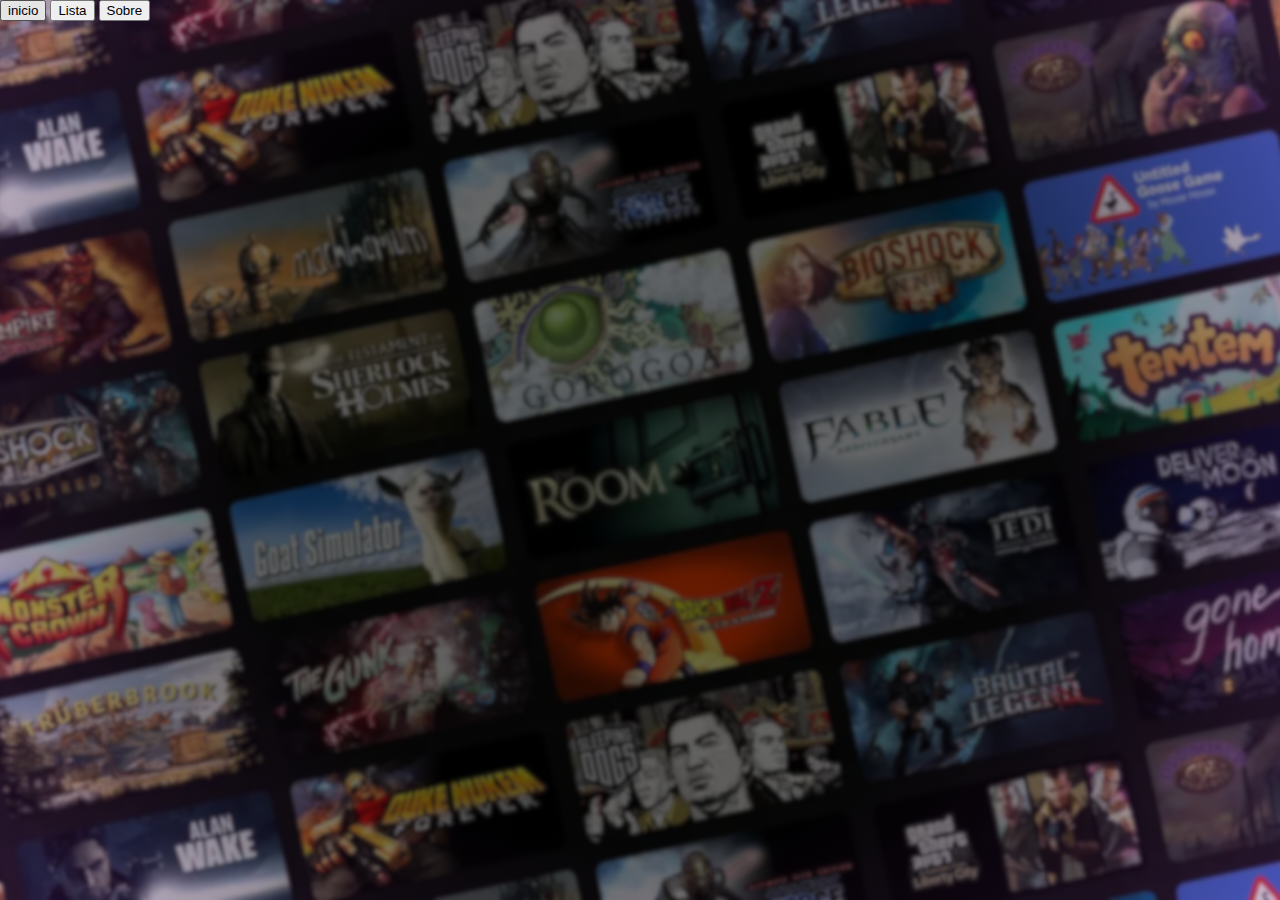
<file: index.html>
<!DOCTYPE html>
<html lang="pt_BR">
<head>
    <meta charset="UTF-8">
    <meta name="viewport" content="width=device-width, initial-scale=1.0">
    <title>Cadastro de Games - faculdade</title>
    <link rel="stylesheet" href="css/style.css">
</head>
<body>
    <div class="blocobt">
        <button class= "btinicio" onclick="location.href='index.html'">inicio</button>
        <button class= "btlista" onclick="location.href='FormAction.html'">Lista</button>
        <button class= "btsobre" onclick="location.href='about.html'">Sobre</button>
    </div>
</body>
</html>
</file>
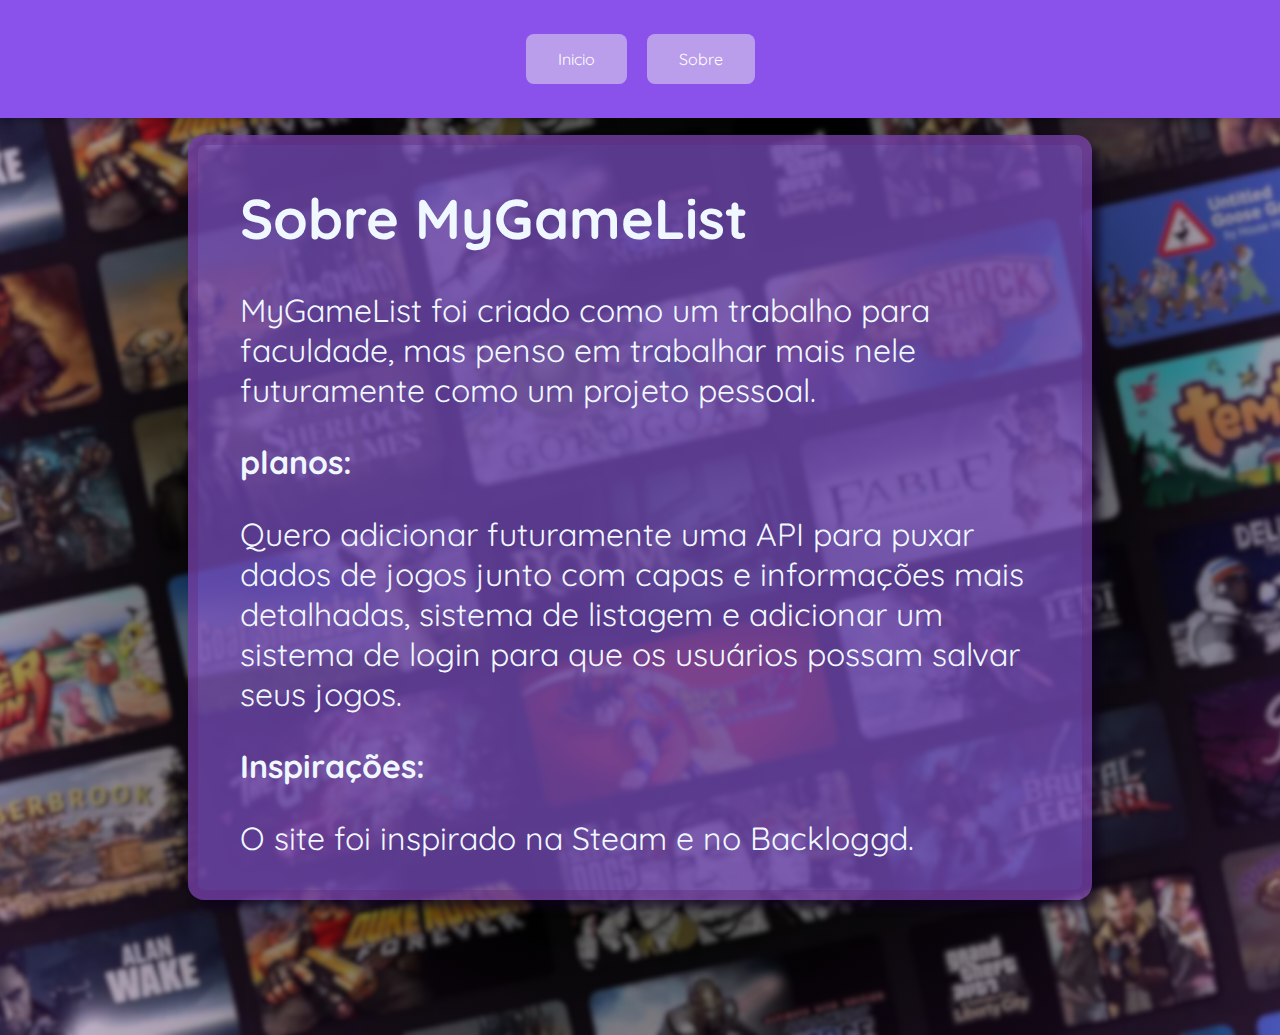
<file: about.html>
<!DOCTYPE html>
<!--Linguagem da pagina-->
<html lang="pt_BR">
  <head>
    <meta charset="UTF-8" />
    <meta name="viewport" content="width=device-width, initial-scale=1.0" />
    <title>Sobre MyGameList - Facul</title>
    <!--Importar o CSS-->
    <link rel="stylesheet" href="css/style.css" />
    <!--Importar a fonte-->
    <link rel="preconnect" href="https://fonts.googleapis.com" />
    <link rel="preconnect" href="https://fonts.gstatic.com" crossorigin />
    <link
      href="https://fonts.googleapis.com/css2?family=Quicksand:wght@300..700&display=swap"
      rel="stylesheet"
    />
  </head>
  <body class="quicksand">
    <!--Clase para o fundo do site-->
    <div class="fundo"></div>
    <!--Div com classe para os botões-->
    <div class="botoes">
      <!--Leva para o Inicio-->
      <a href="index.html">
        <button>Inicio</button>
      </a>
      <!--Leva para o sobre do site-->
      <a href="about.html">
        <button>Sobre</button>
      </a>
    </div>
    <div class="containersobre">
        <div class="sobre">
            <H1>Sobre MyGameList</H1>
            <p>MyGameList foi criado como um trabalho para faculdade,
                mas penso em trabalhar mais nele futuramente como um projeto pessoal.
            </p>
            <h3 class="planos">planos:</h3>
            <p> Quero adicionar futuramente uma API para puxar dados de jogos junto com capas
                e informações mais detalhadas, sistema de listagem e adicionar um sistema de login para
                que os usuários possam salvar seus jogos.
            </p>
            <h3 class="inspiracao">Inspirações:</h3>
            <p class="inspirado">O site foi inspirado na Steam e no Backloggd.</p>
        </div>
    </div>
  </body>
</html>
</file>
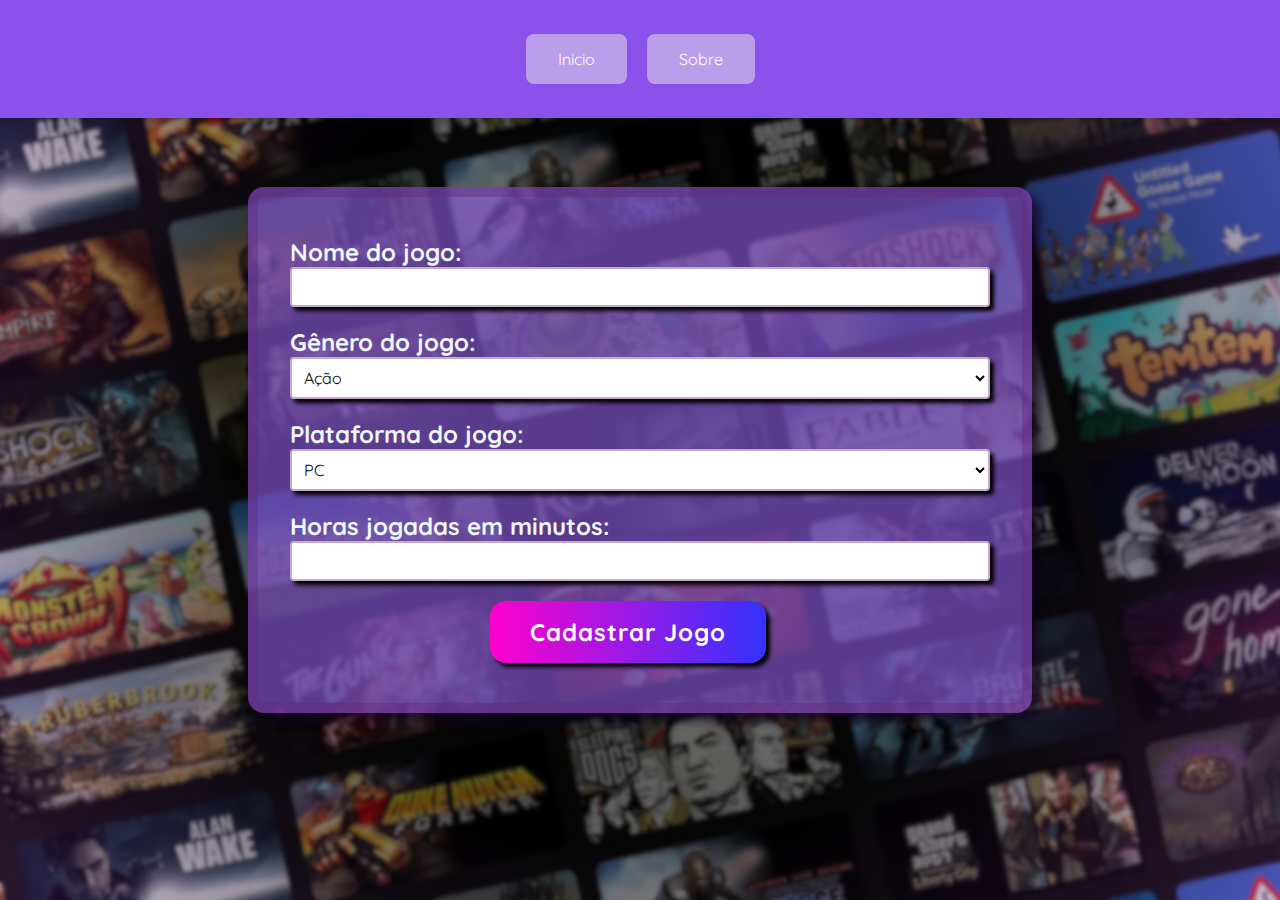
<file: form.html>
<!DOCTYPE html>
<html lang="pt_BR">
  <head>
    <meta charset="UTF-8" />
    <meta name="viewport" content="width=device-width, initial-scale=1.0" />
    <title>Cadastro de jogo</title>
    <!--Importar o CSS-->
    <link rel="stylesheet" href="css/style.css" />
    <!--Importar a fonte-->
    <link rel="preconnect" href="https://fonts.googleapis.com" />
    <link rel="preconnect" href="https://fonts.gstatic.com" crossorigin />
    <link
      href="https://fonts.googleapis.com/css2?family=Quicksand:wght@300..700&display=swap"
      rel="stylesheet"
    />
  </head>
  <body>
    <div class="fundo"></div>
    <!--Div com classe para os botões-->
    <div class="botoes">
      <!--Leva para o Inicio-->
      <a href="index.html">
        <button>Inicio</button>
      </a>
      <!--Leva para o sobre do site-->
      <a href="about.html">
        <button>Sobre</button>
      </a>
    </div>
    <!-- importando o javascript -->
    <script src="js/script.js"></script>
    <!--Classe para o container do formulario-->
    <div class="container-form">
      <!--Classe para o quadrado do formulario-->
      <div class="formulario">
        <!-- Formulario para cadastrar jogo -->
        <form id="form-jogo" method="get" action="formaction.html">
          <label for="nome-game">Nome do jogo:</label>
          <input type="text" id="nome-game" name="nome-game" required />
          <label for="genero-game">Gênero do jogo:</label>
          <select id="genero-game" name="genero-game" required>
            <option value="acao">Ação</option>
            <option value="aventura">Aventura</option>
            <option value="rpg">RPG</option>
            <option value="mmorpg">MMORPG</option>
            <option value="estrategia">Estratégia</option>
            <option value="simulacao">Simulação</option>
            <option value="esporte">Esporte</option>
            <option value="corrida">Corrida</option>
            <option value="outros">Outros</option>
          </select>
          <label for="plataforma-game">Plataforma do jogo:</label>
          <select id="plataforma-game" name="plataforma-game" required>
            <option value="pc">PC</option>
            <option value="ps4">PlayStation 4</option>
            <option value="xbox-one">Xbox One</option>
            <option value="switch">Nintendo Switch</option>
            <option value="mobile">Mobile</option>
            <option value="outros">Outros</option>
          </select>
          <label for="horas">Horas jogadas em minutos:</label>
          <input type="number" id="horas" name="horas" min="0" />
          <button type="submit">Cadastrar Jogo</button>
        </form>
      </div>
    </div>
  </body>
</html>
</file>
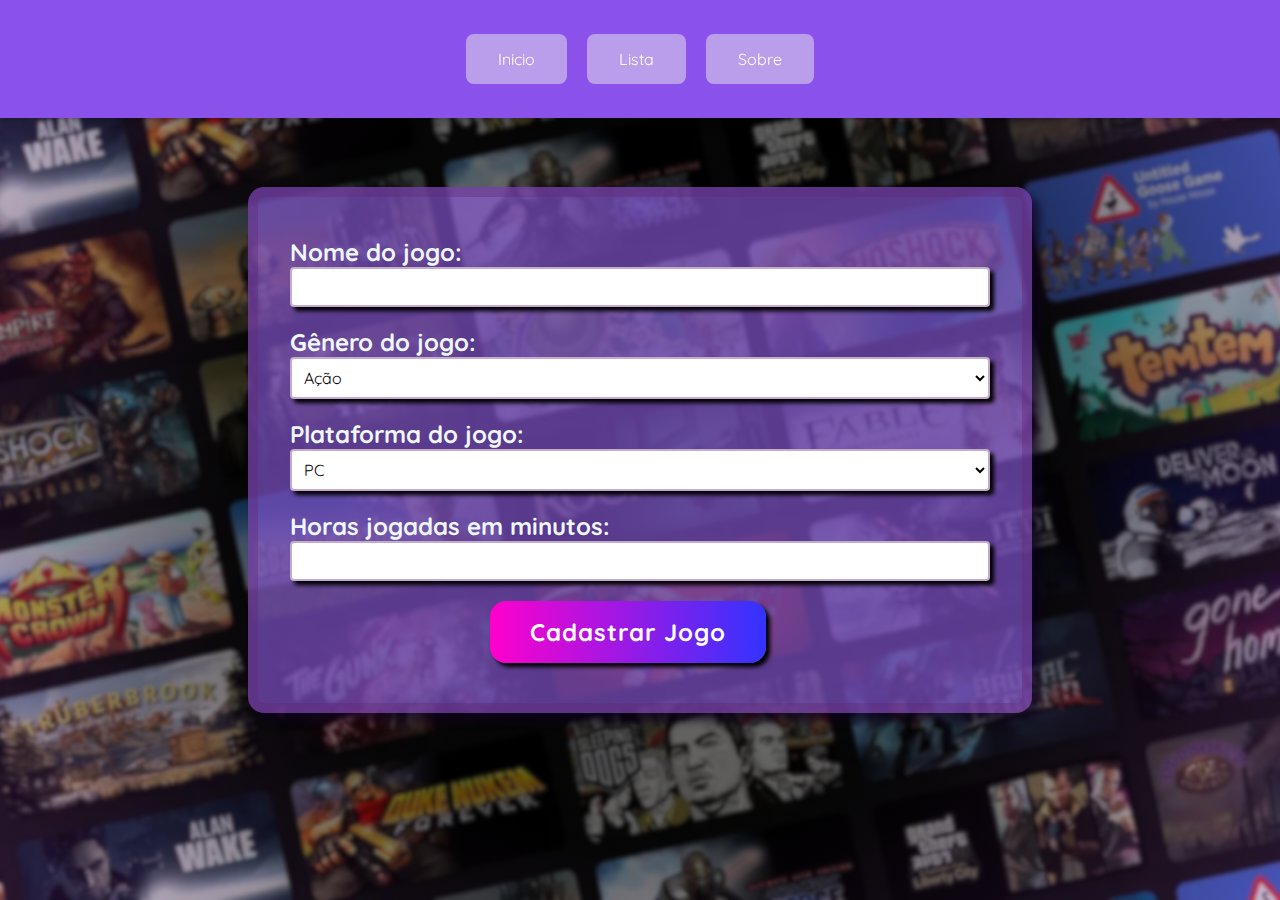
<file: Form.html>
<!DOCTYPE html>
<html lang="pt_BR">
  <head>
    <meta charset="UTF-8" />
    <meta name="viewport" content="width=device-width, initial-scale=1.0" />
    <title>Cadastro de jogo</title>
    <!--Importar o CSS-->
    <link rel="stylesheet" href="css/style.css" />
    <!--Importar a fonte-->
    <link rel="preconnect" href="https://fonts.googleapis.com" />
    <link rel="preconnect" href="https://fonts.gstatic.com" crossorigin />
    <link
      href="https://fonts.googleapis.com/css2?family=Quicksand:wght@300..700&display=swap"
      rel="stylesheet"
    />
  </head>
  <body>
    <div class="fundo"></div>
    <!--Div com classe para os botões-->
    <div class="botoes">
      <!--Leva para o Inicio-->
      <a href="index.html">
        <button>Inicio</button>
      </a>
      <!--Leva para a sua lista-->
      <a href="formaction.html">
        <button>Lista</button>
      </a>
      <!--Leva para o sobre do site-->
      <a href="about.html">
        <button>Sobre</button>
      </a>
    </div>
    <!-- importando o javascript -->
    <script src="js/script.js"></script> 
    <!--Classe para o container do formulario-->
    <div class="container-form">
      <!--Classe para o quadrado do formulario-->
      <div class="formulario">
        <!-- Formulario para cadastrar jogo -->
        <form id="form-jogo" method="get" action="formaction.html">
          <label for="nome-game">Nome do jogo:</label>
          <input type="text" id="nome-game" name="nome-game" required />
          <label for="genero-game">Gênero do jogo:</label>
          <select id="genero-game" name="genero-game" required>
            <option value="acao">Ação</option>
            <option value="aventura">Aventura</option>
            <option value="rpg">RPG</option>
            <option value="mmorpg">MMORPG</option>
            <option value="estrategia">Estratégia</option>
            <option value="simulacao">Simulação</option>
            <option value="esporte">Esporte</option>
            <option value="corrida">Corrida</option>
            <option value="outros">Outros</option>
          </select>
          <label for="plataforma-game">Plataforma do jogo:</label>
          <select id="plataforma-game" name="plataforma-game" required>
            <option value="pc">PC</option>
            <option value="ps4">PlayStation 4</option>
            <option value="xbox-one">Xbox One</option>
            <option value="switch">Nintendo Switch</option>
            <option value="mobile">Mobile</option>
            <option value="outros">Outros</option>
          </select>
          <label for="horas">Horas jogadas em minutos:</label>
          <input type="number" id="horas" name="horas" min="0" />
          <button type="submit">Cadastrar Jogo</button>
        </form>
      </div>
    </div>
  </body>
</html>
</file>
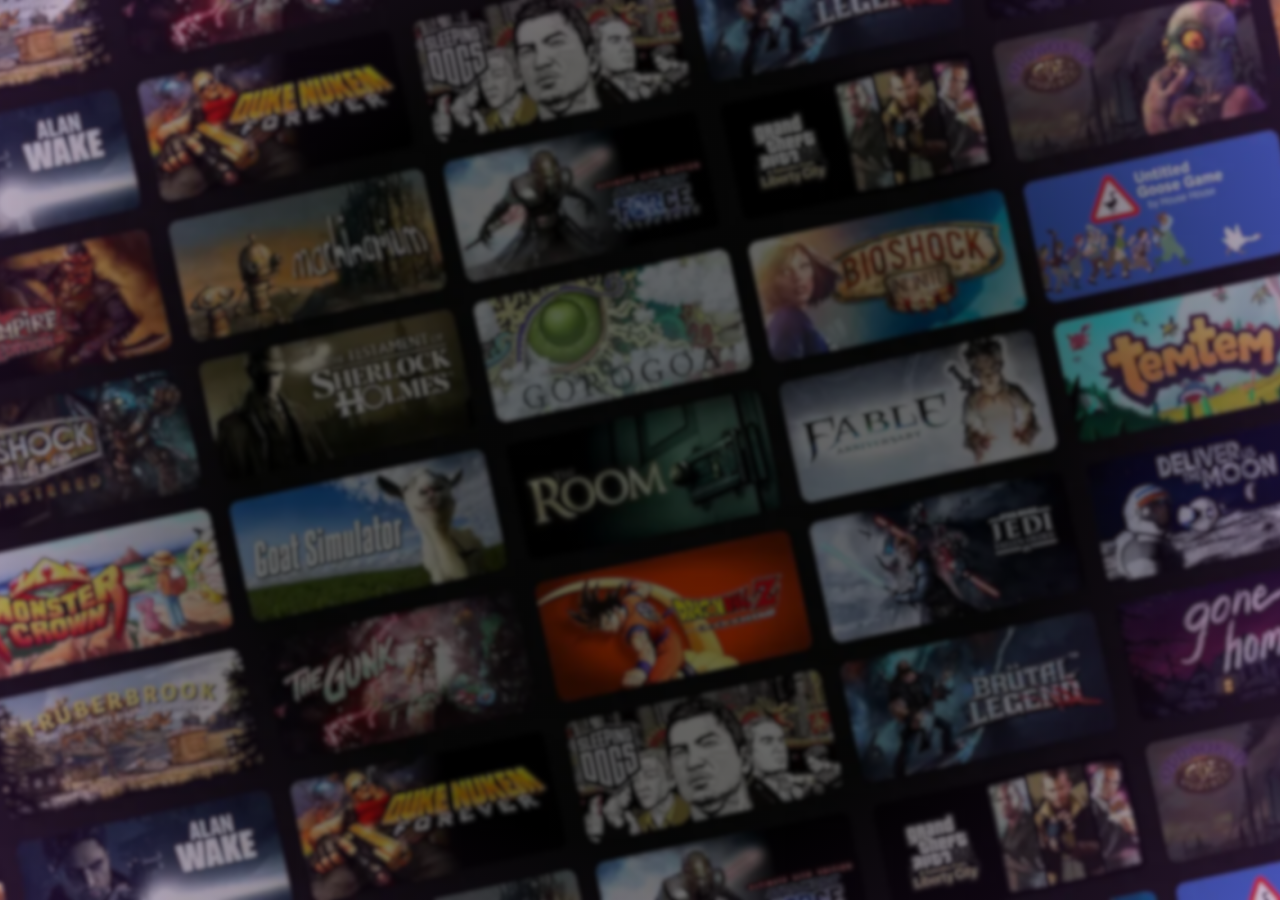
<file: FormAction.html>
<!DOCTYPE html>
<html lang="pt_BR">
<head>
    <meta charset="UTF-8">
    <meta name="viewport" content="width=device-width, initial-scale=1.0">
    <title>Document</title>
        <!--Importar o CSS-->
    <link rel="stylesheet" href="css/style.css" />
    <link rel="preconnect" href="https://fonts.googleapis.com" />
    <link rel="preconnect" href="https://fonts.gstatic.com" crossorigin />
    <link
      href="https://fonts.googleapis.com/css2?family=Quicksand:wght@300..700&display=swap"
      rel="stylesheet"
    />
  </head>
</head>
<body class="quicksand">
    <script src="js/script.js"></script>
</body>
</html>
</file>
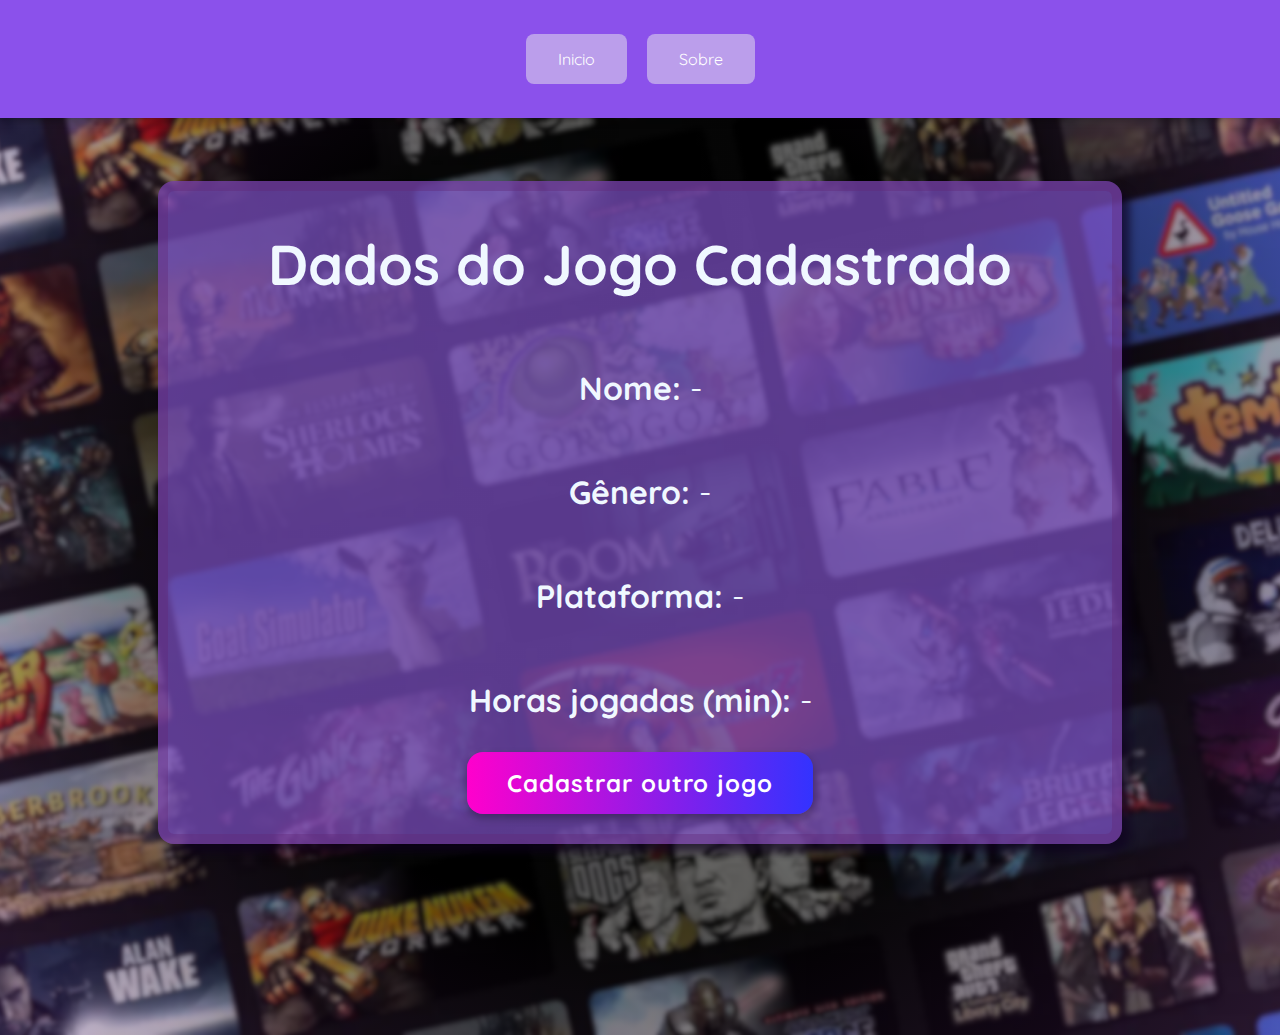
<file: formaction.html>
<!DOCTYPE html>
<html lang="pt_BR">
  <head>
    <meta charset="UTF-8" />
    <meta name="viewport" content="width=device-width, initial-scale=1.0" />
    <title>Cadastro MyGameList - Facul</title>
    <!--Importar o CSS-->
    <link rel="stylesheet" href="css/style.css" />
    <link rel="preconnect" href="https://fonts.googleapis.com" />
    <link rel="preconnect" href="https://fonts.gstatic.com" crossorigin />
    <link
      href="https://fonts.googleapis.com/css2?family=Quicksand:wght@300..700&display=swap"
      rel="stylesheet"
    />
  </head>
  <body class="quicksand">
    <script src="js/script.js"></script>
    <div class="botoes">
      <!--Leva para o Inicio-->
      <a href="index.html">
        <button>Inicio</button>
      </a>
      <!--Leva para o sobre do site-->
      <a href="about.html">
        <button>Sobre</button>
      </a>
    </div>
  </body>
</html>
</file>
<file: css/style.css>
/* Fundo com Imagem e gradiente */
body {
  margin: 0;
  padding: 0;
  min-height: 100vh;
  box-sizing: border-box;
  background-image: radial-gradient(circle, #00000099 50%, #6328774f 100%),
    url(../img/Fundo.png);
  background-size: cover;
  background-position: center;
}

/* Para deixar no meio o .principal */
.container-principal {
  min-height: 100vh;
  display: flex;
  align-items: center;
  justify-content: center;
}

/* Estilização do .principal, lagura e altura fixas,
borda arredondada, fundo translúcido e tudo dentro do .principal centralizado */
.principal {
  width: 500px;
  min-height: 200px;
  padding: 16px;
  border: 10px solid #6328774f;
  border-radius: 36px;
  background-color: #8c51eb4d;
  box-sizing: border-box;
  display: flex;
  flex-direction: column;
  align-items: center;
}

/* Estilização dos botões, barra reta no topo e 
centralização dos botões*/
.botoes {
  position: fixed;
  top: 0;
  left: 0;
  width: 100vw;
  display: flex;
  justify-content: center;
  gap: 16px;
  background: #8b51eb;
  padding: 30px 0;
  z-index: 10;
  box-shadow: 0 2px 8px #0000004d;
}

/* Estilização dos botões, transição de troca de cor e adicionar sombra,
ao passar o mouse*/
.botoes button {
  background-color: #bb9eeb;
  border: none;
  color: #ffffff;
  padding: 15px 32px;
  text-align: center;
  border-radius: 8px;
  display: inline-block;
  font-size: 16px;
  margin: 4px 2px;
  cursor: pointer;
  font-family: "Quicksand", sans-serif;
  transition: box-shadow 0.4s, background-color 0.4s;
}

/* Animação de troca de cor e sombras */
.botoes button:hover {
  background-color: #483c5a;
  color: #ffffff;
  box-shadow: 0 2px 8px #0000004d;
}

/* p|h1|.nome definem a cor, tamanho, fonte e posição (no caso do .nome) */
p {
  color: #f0f8ff;
  font-size: 2rem;
}

h1 {
  color: #f0f8ff;
  font-size: 3.5rem;
}

.nome {
  text-align: center;
  position: relative;
  bottom: 20px;
}

/* Botão para fazer o formulario de cadastro de jogo estilizado, com um gradiente de cor,
bordas arredondadas, tamanho, font e sombra */
.cadastro {
  background: linear-gradient(90deg, #ff00cc, #3333ff);
  color: #ffffff;
  border: none;
  border-radius: 16px;
  padding: 16px 40px;
  font-size: 1.5rem;
  font-family: "Quicksand", sans-serif;
  font-weight: bold;
  cursor: pointer;
  box-shadow: 0 4px 8px #0000004d;
  transition: background-color 0.3s, transform 0.3s;
  letter-spacing: 1px;
  margin-bottom: 20px;
}

.cadastro:hover {
  transform: scale(1.07);
  box-shadow: 0 8px 24px #00000066;
}

/* .giticon img|.giticon|.giticon .git juntos eles alinham a imagem
e o texto lado a lado e movem eles de posição */
.giticon {
  display: flex;
  flex-direction: row;
  align-items: center;
  text-decoration: none;
  gap: 10px;
}

.giticon img {
  height: auto;
  max-width: 64px;
}

/* Define a font Quicksand para todos os elementos com a classe "quicksand" */
.quicksand {
  font-family: "Quicksand", sans-serif;
  font-optical-sizing: auto;
  font-weight: 400;
  font-style: normal;
}

/* Para deixar no meio o .formulario */
.container-form {
  min-height: 100vh;
  display: flex;
  align-items: center;
  justify-content: center;
}

/* Estilização do .formulario, lagura e altura fixas,
borda arredondada, fundo um pouco translúcido, e box shadow para 
dar um efeito de profundidade*/
.formulario {
  width: 700px;
  min-height: 340px;
  padding: 40px 32px;
  border: 10px solid #63287762;
  border-radius: 16px;
  background-color: #8757d4a8;
  box-shadow: 8px 8px 8px #0d011fa8;
  display: flex;
  flex-direction: column;
  align-items: center;
}

/* Define a cor, tamanho e font dos label */
.formulario label {
  color: #f0f8ff;
  font-weight: bold;
  font-size: 1.5rem;
  font-family: "Quicksand", sans-serif;
  margin-bottom: 10px;
  text-align: center;
}

/* Centraliza e estiliza as caixas do input e select com um box shadow
para dar um efeito de profundidade, e coloca o tamanho e font doq tem dentro */
.formulario input,
.formulario select {
  width: 100%;
  padding: 8px;
  margin-bottom: 20px;
  box-sizing: border-box;
  border: 2px solid #63287762;
  border-radius: 4px;
  box-shadow: 4px 4px 4px rgba(0, 0, 0, 10);
  font-size: 1rem;
  font-family: "Quicksand", sans-serif;
  background-color: #ffffff;
}

/* Estiliza o botão de cadastro, com um gradiente de cor,
bordas arredondadas, tamanho, font e sombra */
.formulario button {
  background: linear-gradient(90deg, #ff00cc, #3333ff);
  color: #ffffff;
  border: none;
  border-radius: 16px;
  padding: 16px 40px;
  font-size: 1.5rem;
  font-family: "Quicksand", sans-serif;
  font-weight: bold;
  cursor: pointer;
  box-shadow: 4px 4px 4px rgba(0, 0, 0, 10);
  transition: background-color 0.3s, transform 0.3s;
  letter-spacing: 1px;
  margin-left: 200px;
}

/* Animação de zoom no botão cadastro */
.formulario button:hover {
  transform: scale(1.07);
  box-shadow: 4px 4px 4px rgba(0, 0, 0, 10);
}

/* Para deixar no meio o .dados-jogos */
.container-dados {
  min-height: 115vh;
  display: flex;
  align-items: center;
  justify-content: center;
}

/* Estilização do .dados-jogos, deixa as infos no centro,
estiliza a font e não deixa a linha quebrar */
.dados-jogos {
  width: 800px;
  min-height: 340px;
  padding: 0 72px;
  border: 10px solid #63287762;
  border-radius: 16px;
  background-color: #8757d4a8;
  box-shadow: 8px 8px 8px #0d011fa8;
  display: flex;
  flex-direction: column;
  align-items: center;
  color: #f0f8ff;
  font-size: 1.5rem;
  margin-bottom: 10px;
  text-align: center;
  white-space: nowrap;
}

/* Para deixar no meio o .sobre */
.containersobre {
  min-height: 115vh;
  display: flex;
  align-items: center;
  justify-content: center;
}

/* Estilização do .sobre, deixando o sobre no canto */
.sobre {
  width: 800px;
  min-height: 340px;
  padding: 0 42px;
  border: 10px solid #63287762;
  border-radius: 16px;
  background-color: #8757d4a8;
  box-shadow: 8px 8px 8px #0d011fa8;
  display: flex-start;
  flex-direction: column;
  align-items: left;
}

/* Deixando o Planos como um título */
.planos {
  font-size: 2.0rem;
  color: #f0f8ff;
  font-family: "Quicksand", sans-serif;
  flex-direction: column;
  text-align: left;
}

/* Deixando o Inspirações como um título */
.inspiracao {
  font-size: 2.0rem;
  color: #f0f8ff;
  font-family: "Quicksand", sans-serif;
  flex-direction: column;
  text-align: left;
}
</file>
